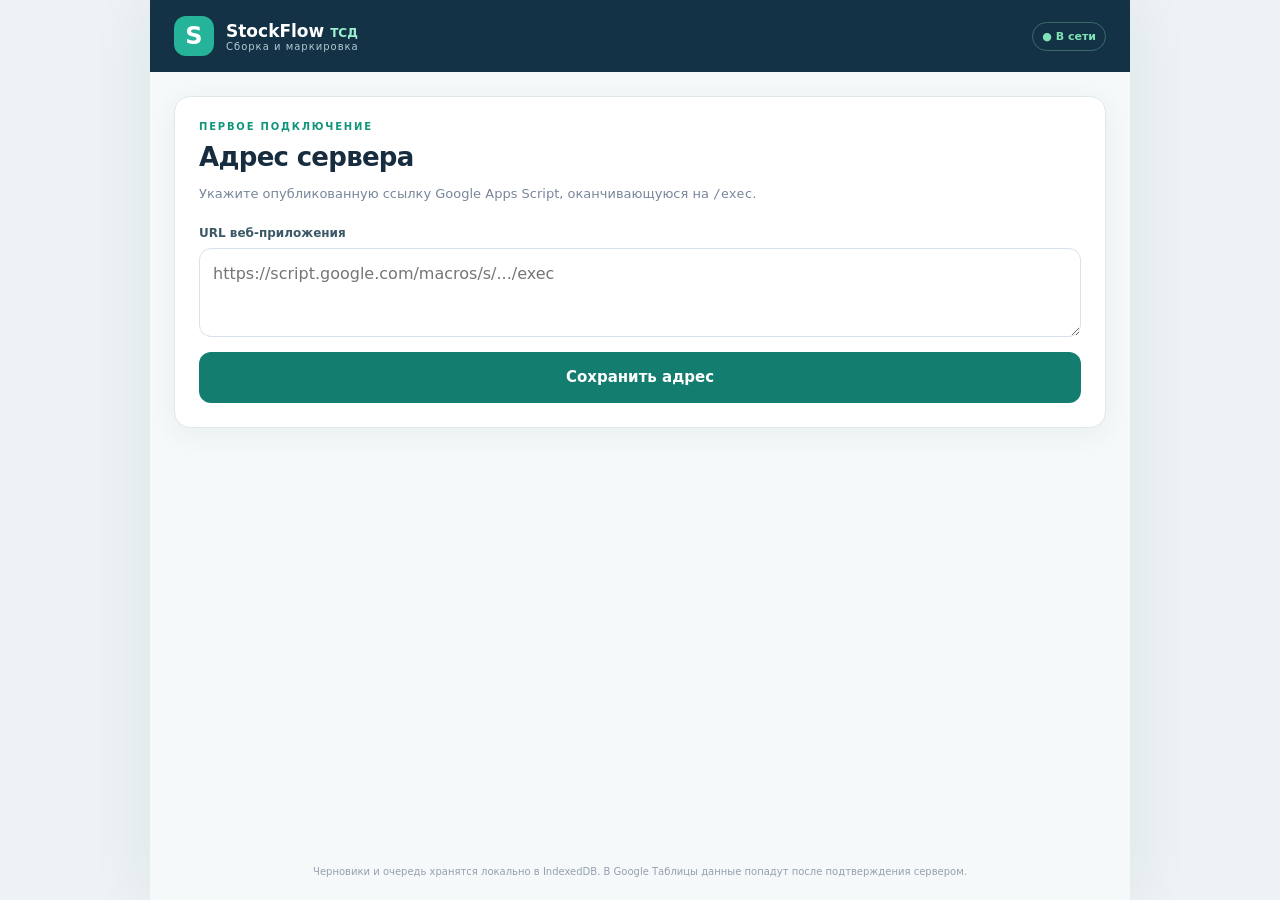
<file: index.html>
<!doctype html><html lang="ru" translate="no"><head><meta charset="utf-8"><meta name="google" content="notranslate"><meta name="viewport" content="width=device-width,initial-scale=1,viewport-fit=cover"><meta name="theme-color" content="#14213d"><meta name="apple-mobile-web-app-capable" content="yes"><link rel="apple-touch-icon" href="./icons/stockflow.svg?v=5.1.1"><link rel="manifest" href="./manifest.webmanifest?v=5.1.1"><link rel="stylesheet" href="./styles.css?v=5.1.1"><title>StockFlow ТСД · CT48</title></head>
<body><div class="app"><header class="header"><div class="logo">S</div><div><strong>StockFlow <span>ТСД</span></strong><small>Сборка и маркировка</small></div><div class="connection" id="connection">● В сети</div></header>
<div id="alerts" role="status" aria-live="polite"></div>
<div id="startupStatus" role="status" aria-live="assertive" style="margin:12px auto;padding:12px 16px;border-radius:12px;background:#e9f0fa;color:#14213d;font:600 14px system-ui">Загрузка терминала и локальной базы…</div>
<div id="workProgress" class="work-progress hidden" role="status" aria-live="polite"><div><span class="spinner"></span><b id="workProgressLabel">Загрузка…</b><small id="workProgressValue">0%</small></div><div class="meter"><div id="workProgressFill"></div></div></div>
<section id="setupView" class="screen hidden"><div class="card"><div class="overline">ПЕРВОЕ ПОДКЛЮЧЕНИЕ</div><h1>Адрес сервера</h1><p>Укажите опубликованную ссылку Google Apps Script, оканчивающуюся на <code>/exec</code>.</p><form id="setupForm"><label for="endpoint">URL веб-приложения</label><textarea id="endpoint" rows="3" required spellcheck="false" placeholder="https://script.google.com/macros/s/.../exec"></textarea><button class="primary full">Сохранить адрес</button></form></div></section>
<section id="loginView" class="screen hidden"><div class="card"><div class="overline">ДОСТУП СОТРУДНИКА</div><h1>Вход в терминал</h1><p>Введите свой ID. При первом входе необходим интернет для проверки доступа и загрузки справочников.</p><form id="loginForm"><label for="employeeId">ID сотрудника</label><input id="employeeId" required autocomplete="username" placeholder="Введите ID"><button class="primary full">Войти</button></form><button id="changeEndpoint" class="link-btn">Изменить URL сервера</button></div></section>
<section id="homeView" class="screen hidden"><div class="home-intro"><div class="overline">РАБОЧЕЕ МЕСТО</div><h1>Сборка товаров</h1><p>Быстрое сканирование, проверка GTIN и отправка ЧЗ</p></div><div class="strip"><div><small>Сотрудник</small><b id="userName"></b></div><button class="ghost small" id="logout">Выйти</button></div><div class="card warehouse-card"><div class="overline">ВАШ СКЛАД</div><h2>Выберите склад</h2><label for="warehouse">Склад списания</label><select id="warehouse" required><option value="">Выберите склад…</option></select><p class="small-note">Склад выбирается после входа и запоминается на этом устройстве.</p><button class="primary full start-action" id="beginAssembly">Начать сборку <span aria-hidden="true">→</span></button><p class="small-note">На следующем шаге выберите ЛК — юрлицо определится автоматически.</p></div><div class="card"><div class="card-title"><h2>Синхронизация</h2><span id="cachedAt" class="muted small"></span></div><p id="cacheStats" class="muted">Справочники не загружены</p><button class="ghost full" id="syncCatalog">↻ Обновить справочники</button></div><div class="card"><div class="card-title"><h2>Очередь отправки</h2><span class="pill" id="queueCount">0</span></div><div id="queueList" class="stack"></div><button class="ghost full" id="sendQueue">↑ Отправить очередь</button></div></section>
<section id="assemblyView" class="screen hidden"><div class="strip"><div><small>Активная сборка</small><b id="assemblyTitle"></b></div><span class="pill" id="assemblyCount">0 шт.</span></div><div class="card scan-card" id="scanCard" data-stage="barcode"><div class="scan-stage"><span id="scanStageCount">01 / 02</span><span class="stage-dot" id="scanIndicator">●</span></div><div class="scan-steps"><span id="scanStepOne" class="active">1 · Штрихкод</span><span id="scanStepTwo">2 · DataMatrix</span></div><h1 id="scanTitle">Штрихкод товара</h1><p id="scanHelp">Отсканируйте товар сканером или введите ШК вручную.</p><div id="scanFocusStatus" class="scan-focus-status" role="status">● Ожидание сканера</div><div id="scanFeedback" class="scan-feedback" role="status" aria-live="assertive"><span id="scanFeedbackIcon" aria-hidden="true">◎</span> <span id="scanFeedbackText">Ожидание сканирования</span></div><form id="scanForm" class="scanner-form" autocomplete="off">
  <div id="scanTarget" class="scan-target" aria-hidden="true">
    <span class="scan-glyph">⌗</span>
    <span><b id="scanTargetLabel">Ожидание штрихкода</b><small>Нажмите аппаратную кнопку сканера</small></span>
    <span class="scan-target-light"></span>
  </div>
  <input id="scanInput" type="text" autocomplete="off" autocorrect="off" autocapitalize="off" spellcheck="false" inputmode="text" enterkeyhint="done" autofocus aria-label="Приёмник сканера" placeholder="Введите код вручную">
  <button id="scanSubmit" class="primary full" type="submit">Подтвердить ручной ввод</button>
 </form><button class="ghost full" id="manualKeyboard" type="button">⌨ Ручной ввод</button><button class="ghost full camera-action" id="cameraBtn">⌗ Камера (если поддерживается)</button><div id="cameraBox" class="hidden"><video id="cameraVideo" autoplay playsinline muted></video><button class="ghost full" id="cameraStop">Закрыть камеру</button></div></div><div class="card"><div class="card-title"><h2>Отсканировано</h2><span id="scanSummary" class="muted">0 позиций</span></div><div id="scanHistory" class="stack"></div></div><div class="bottom-actions"><button class="ghost" id="backHome" type="button">Назад</button><button class="primary" id="finishAssembly" type="button">Закрыть сборку</button></div><button class="cancel-assembly-btn" id="cancelAssembly" type="button">✕ Отменить сборку</button></section>
<div id="pickerOverlay" class="sheet-overlay hidden" role="dialog" aria-modal="true" aria-labelledby="pickerTitle"><div class="picker-sheet"><div class="picker-head"><div><small id="pickerStep">СБОРКА</small><h2 id="pickerTitle">Выберите ЛК</h2></div><button type="button" class="ghost icon-close" id="pickerClose" aria-label="Закрыть">✕</button></div><div class="picker-content"><label for="pickerSearch">Поиск</label><input id="pickerSearch" autocomplete="off" spellcheck="false" enterkeyhint="search" placeholder="ЛК, маркетплейс, ID, юрлицо или ИНН"><div id="pickerItems" class="picker-items" role="listbox"></div></div><div class="picker-foot" id="pickerHint">Выберите значение из списка</div></div></div>
<div id="finishOverlay" class="sheet-overlay hidden" role="dialog" aria-modal="true" aria-labelledby="finishTitle"><div class="finish-sheet"><div class="confirm-emblem">✓</div><h2 id="finishTitle">Закрыть сборку?</h2><p id="finishDescription" class="confirm-description"></p><div id="finishSummary" class="confirm-summary"></div><p class="small-note">Сначала сборка сохранится на устройстве. При наличии связи начнётся отправка на сервер.</p><div class="confirm-actions"><button type="button" class="ghost" id="cancelFinish">Продолжить</button><button type="button" class="primary" id="confirmFinish">Сохранить и закрыть</button></div></div></div>
<div id="conflictOverlay" class="sheet-overlay hidden" role="dialog" aria-modal="true" aria-labelledby="conflictTitle">
 <div class="finish-sheet conflict-sheet">
  <div class="picker-head"><div><small>ПРОВЕРКА ЧЗ</small><h2 id="conflictTitle">Найдены повторные коды</h2></div>
    <button id="conflictClose" class="ghost icon-close" type="button" aria-label="Закрыть">✕</button></div>
  <p id="conflictContext" class="small-note"></p>
  <p id="conflictHelp" class="small-note">Сканируйте проблемные DataMatrix по очереди.</p>
  <p class="small-note">Найдите каждый товар по DataMatrix, <b>физически удалите его из собираемой партии</b> и отметьте подтверждение. Остальные товары отправятся отдельной сборкой. Исходная ошибка сохранится.</p>
  <label for="conflictSearch">Сканируйте DataMatrix товара-дубля</label>
  <div class="conflict-receiver" id="conflictReceiver">
    <div class="conflict-target" id="conflictTarget" aria-hidden="true">⌗ Сканируйте проблемный DataMatrix</div>
    <input id="conflictSearch" type="text" inputmode="text" autocomplete="off" autocorrect="off" autocapitalize="off" spellcheck="false" placeholder="Введите ЧЗ вручную" aria-label="Приёмник сканирования дублей">
  </div>
  <div class="conflict-controls"><button type="button" class="ghost" id="conflictKeyboard">⌨ Ручной ввод</button><button type="button" class="primary" id="conflictVerify">Проверить ручной код</button></div>
  <div class="conflict-feedback" id="conflictFeedback" role="status" aria-live="polite">Отсканируйте проблемный код ЧЗ</div>
  <b id="conflictCount" class="conflict-count"></b>
  <div id="conflictList" class="conflict-list"></div>
  <p class="small-note">Отправка остальных товаров начнётся автоматически после подтверждения каждого дубля.</p>
 </div>
</div>
<div id="conflictConfirmOverlay" class="sheet-overlay hidden conflict-confirm-overlay" role="dialog" aria-modal="true" aria-labelledby="conflictConfirmTitle">
  <div class="finish-sheet">
   <div class="confirm-emblem">⚠</div>
   <h2 id="conflictConfirmTitle">Дубль ЧЗ обнаружен</h2>
   <p class="confirm-description">Этот DataMatrix уже содержится в системе или повторяется в сборке.</p>
   <div class="confirm-summary">
    <div><span>Товар</span><b id="conflictProduct">—</b></div>
    <div><span>Маркировка</span><b id="conflictGtin">—</b></div>
   </div>
   <code class="conflict-code-preview" id="conflictMatrix">—</code>
   <p class="conflict-remove-warning">Уберите именно этот товар из физической сборки. Нажимая подтверждение, вы подтверждаете фактическое удаление.</p>
   <div class="confirm-actions">
    <button type="button" class="ghost" id="conflictCancelRemove">Отмена</button>
    <button type="button" class="primary" id="conflictConfirmRemove">Товар убран</button>
   </div>
  </div>
</div>
<div id="cancelAssemblyOverlay" class="sheet-overlay hidden" role="dialog" aria-modal="true" aria-labelledby="cancelAssemblyTitle">
 <div class="finish-sheet cancel-assembly-sheet">
  <div class="cancel-assembly-icon">!</div>
  <h2 id="cancelAssemblyTitle">Отменить сборку?</h2>
  <p class="confirm-description">Текущая сборка будет удалена из черновиков. Отсканированные товары и ЧЗ этой сборки не отправятся на сервер.</p>
  <div id="cancelAssemblySummary" class="confirm-summary"></div>
  <p class="cancel-assembly-warning">Отмена необратима. Уже закрытые сборки в очереди отправки останутся без изменений.</p>
  <div class="confirm-actions">
   <button type="button" class="ghost" id="keepAssembly">Продолжить сборку</button>
   <button type="button" class="cancel-assembly-confirm" id="confirmCancelAssembly">Да, отменить</button>
  </div>
 </div>
</div>
<div id="screenFlash" class="screen-flash" aria-hidden="true"></div>
<footer>Черновики и очередь хранятся локально в IndexedDB. В Google Таблицы данные попадут после подтверждения сервером.</footer></div>
<script>
// Display a visible error instead of leaving the operator on a white screen.
(function () {
  function showError(message) {
    var node = document.getElementById('startupStatus');
    if (!node) return;
    node.style.background = '#ffe9e5';
    node.style.color = '#8f201a';
    node.textContent = 'Ошибка запуска ТСД: ' + message + '. Не очищайте данные сайта: там могут храниться сборки.';
  }
  window.addEventListener('error', function (event) {
    showError(event.message || 'Не удалось загрузить скрипт');
  });
  window.addEventListener('unhandledrejection', function (event) {
    var reason = event.reason;
    showError((reason && reason.message) || String(reason || 'Ошибка фоновой операции'));
  });
  window.stockflowBootReady = function () {
    var node = document.getElementById('startupStatus');
    if (node) node.hidden = true;
  };
  window.stockflowBootError = showError;
})();
</script>
<script src="./db.js?v=5.1.1"></script>
<script src="./api.js?v=5.1.1"></script>
<script src="./app.js?v=5.1.1"></script></body></html>
</file>
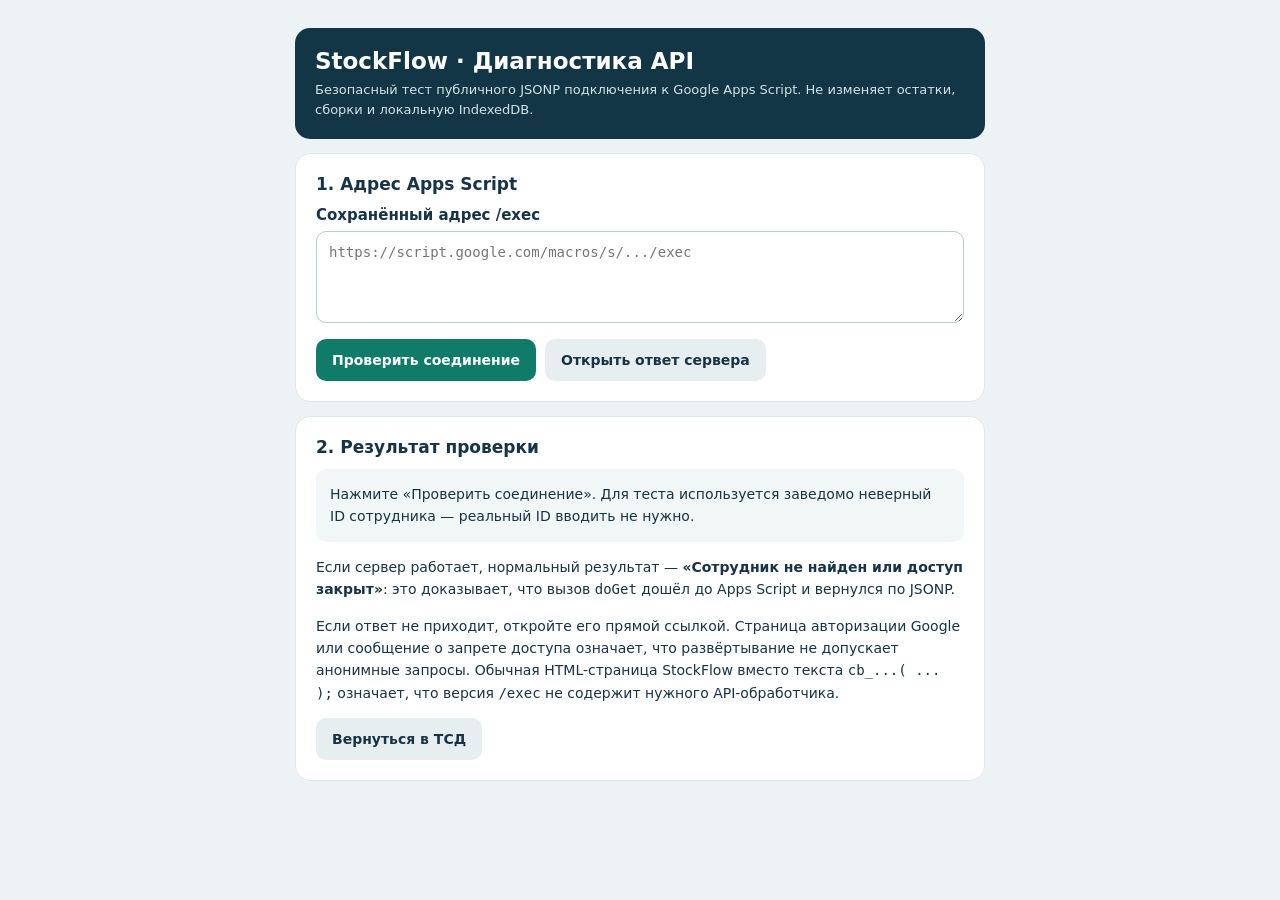
<file: diagnostics.html>
<!doctype html>
<html lang="ru" translate="no">
<head>
  <meta charset="utf-8">
  <meta name="google" content="notranslate">
  <meta name="viewport" content="width=device-width, initial-scale=1">
  <meta name="theme-color" content="#123646">
  <title>StockFlow — диагностика соединения</title>
  <style>
    *{box-sizing:border-box}
    body{margin:0;background:#edf3f5;color:#173346;font:15px system-ui,-apple-system,Segoe UI,sans-serif}
    main{max-width:720px;margin:28px auto;padding:0 15px}
    header{background:#123646;color:white;border-radius:15px;padding:20px}
    header h1{margin:0 0 6px;font-size:23px}
    header p{margin:0;color:#d1e3e8;font-size:13px;line-height:1.5}
    section{background:#fff;border:1px solid #dce8eb;border-radius:15px;padding:20px;margin-top:14px}
    h2{font-size:17px;margin:0 0 12px}
    label{font-weight:700;display:block;margin:10px 0 7px}
    textarea{width:100%;resize:vertical;min-height:92px;border:1px solid #b9cbd1;border-radius:10px;padding:12px;font-size:14px}
    button,a.action{display:inline-block;background:#117b69;border:0;border-radius:10px;color:#fff;padding:13px 16px;text-decoration:none;font:700 14px system-ui;cursor:pointer}
    button:disabled{opacity:.6;cursor:wait}
    a.action{background:#e6eef0;color:#173346}
    .actions{display:flex;gap:9px;flex-wrap:wrap;margin-top:12px}
    #result{white-space:pre-wrap;line-height:1.6;padding:14px;border-radius:10px;background:#f1f6f7;font-size:14px;word-break:break-word}
    #result.ok{background:#e5f8ec;color:#126340}
    #result.err{background:#fff0eb;color:#883728}
    p,li{font-size:14px;line-height:1.6}
    code{overflow-wrap:anywhere}
  </style>
</head>
<body><main>
<header><h1>StockFlow · Диагностика API</h1><p>Безопасный тест публичного JSONP подключения к Google Apps Script. Не изменяет остатки, сборки и локальную IndexedDB.</p></header>
<section>
  <h2>1. Адрес Apps Script</h2>
  <label for="endpoint">Сохранённый адрес /exec</label>
  <textarea id="endpoint" spellcheck="false" placeholder="https://script.google.com/macros/s/.../exec"></textarea>
  <div class="actions"><button type="button" id="test">Проверить соединение</button><a class="action" id="direct" target="_blank" rel="noopener noreferrer" hidden>Открыть ответ сервера</a></div>
</section>
<section>
  <h2>2. Результат проверки</h2>
  <div id="result" role="status" aria-live="polite">Нажмите «Проверить соединение». Для теста используется заведомо неверный ID сотрудника — реальный ID вводить не нужно.</div>
  <p>Если сервер работает, нормальный результат — <b>«Сотрудник не найден или доступ закрыт»</b>: это доказывает, что вызов <code>doGet</code> дошёл до Apps Script и вернулся по JSONP.</p>
  <p>Если ответ не приходит, откройте его прямой ссылкой. Страница авторизации Google или сообщение о запрете доступа означает, что развёртывание не допускает анонимные запросы. Обычная HTML-страница StockFlow вместо текста <code>cb_...( ... );</code> означает, что версия <code>/exec</code> не содержит нужного API-обработчика.</p>
  <div class="actions"><a class="action" href="./">Вернуться в ТСД</a></div>
</section>
</main>
<script>
'use strict';
(function(){
  const endpoint=document.getElementById('endpoint');
  const test=document.getElementById('test');
  const result=document.getElementById('result');
  const direct=document.getElementById('direct');
  endpoint.value=localStorage.getItem('stockflow_endpoint')||'';
  let activeCleanup=null;
  function show(text,status){
    result.className=status||'';
    result.textContent=text;
  }
  test.addEventListener('click',function(){
    let url;
    try{
      url=new URL(endpoint.value.trim());
      if(url.protocol!=='https:'||url.hostname!=='script.google.com'||!/^\/macros\/s\/[^/]+\/exec$/.test(url.pathname)){
        throw Error('Укажите адрес опубликованного веб-приложения script.google.com/macros/s/.../exec');
      }
    }catch(e){show(e.message,'err');return;}
    if(activeCleanup)activeCleanup();
    const callback='cb_test_'+Date.now().toString(36);
    url.searchParams.set('api','tsd');
    url.searchParams.set('op','login');
    url.searchParams.set('employeeId','__STOCKFLOW_DIAG_INVALID__');
    url.searchParams.set('callback',callback);
    direct.href=url.toString();
    direct.hidden=false;
    const script=document.createElement('script');
    let completed=false;
    test.disabled=true;
    show('Проверяем доступность Apps Script и корректность JSONP…');
    function finish(message,status){
      if(completed)return;
      completed=true;
      clearTimeout(timer);
      try{delete window[callback]}catch(_){window[callback]=undefined}
      script.remove();
      test.disabled=false;
      activeCleanup=null;
      show(message,status);
    }
    activeCleanup=()=>{
      completed=true;
      clearTimeout(timer);
      try{delete window[callback]}catch(_){window[callback]=undefined}
      script.remove();
      test.disabled=false;
    };
    const timer=setTimeout(()=>finish('Тайм-аут: за 20 секунд JSONP не пришёл. Откройте «Ответ сервера» и проверьте доступность /exec.','err'),20000);
    window[callback]=function(data){
      const json=JSON.stringify(data,null,2);
      if(data&&data.ok===false){
        finish('Сервер ответил корректным JSONP. Это подтверждает доступность API.\n\nОтвет: '+json,'ok');
      }else if(data&&data.ok===true){
        finish('Сервер ответил по JSONP (ok:true). Проверка соединения успешна.\n\nОтвет: '+json,'ok');
      }else{
        finish('Получен JSONP с неожиданным форматом:\n'+json,'err');
      }
    };
    script.onerror=()=>finish('Браузер не смог загрузить ответ Apps Script как JavaScript. Возможны запрет доступа, недоступность скрипта, ошибка сервера или блокировка сети. Откройте прямой ответ сервера.','err');
    script.onload=()=>{if(!completed)finish('Скрипт загрузился, но не вызвал callback. Возможно, вместо JSONP сервер вернул HTML или опубликована старая версия doGet(e). Откройте ответ сервера.','err');};
    script.src=url.toString();
    document.head.appendChild(script);
  });
})();
</script>
</body></html>
</file>
<file: styles.css>
:root{font-family:Inter,system-ui,-apple-system,'Segoe UI',sans-serif;background:#edf1f7;color:#152541;--border:#e3e9f2}*{box-sizing:border-box}body{margin:0}button,input,textarea,select{font:inherit}button{cursor:pointer}.hidden{display:none!important}.app{max-width:670px;min-height:100dvh;margin:auto;background:#f6f8fc;box-shadow:0 0 65px #172a4b12;display:flex;flex-direction:column;padding-bottom:env(safe-area-inset-bottom)}.header{height:74px;background:#152441;color:white;display:flex;align-items:center;gap:12px;padding:0 20px}.header .logo{background:#5977ff;width:40px;height:40px;display:grid;place-items:center;border-radius:12px;font-size:24px;font-weight:850}.header strong{display:block;font-size:17px}.header strong span{color:#9db0fe;font-size:12px}.header small{display:block;color:#8798b5;font-size:10px;letter-spacing:1px}.connection{margin-left:auto;color:#2eca91;font-size:16px}.connection.offline{color:#f4b35a}.screen{padding:23px 18px;flex:1}.card{border:1px solid #e0e7f1;background:white;padding:22px;border-radius:17px;box-shadow:0 6px 20px #1a2b4e08;margin-bottom:15px}.card h1{font-size:26px;line-height:1.2;letter-spacing:-.7px;margin:10px 0}.card h2{font-size:17px;letter-spacing:-.2px;margin:0 0 14px}.card p{color:#78869b;font-size:13px;line-height:1.65;margin:0 0 21px}.overline{font-size:10px;color:#687eae;letter-spacing:1.8px;font-weight:850}.card label{font-size:12px;font-weight:700;display:block;margin:13px 0 8px;color:#536179}input,select,textarea{display:block;width:100%;padding:15px 13px;border:1px solid #d9e1ed;border-radius:10px;background:white;color:#162743;outline:none;resize:vertical;font-size:14px}input:focus,textarea:focus,select:focus{border-color:#5d75ed;box-shadow:0 0 0 3px #5d75ed15}.primary,.ghost{border-radius:10px;border:1px solid transparent;padding:14px 18px;font-weight:750;font-size:13px}.primary{color:white;background:#495fea}.primary:active{background:#3048d4}.ghost{color:#3f557b;background:#f2f5fa;border-color:#e1e7f1}.small{font-size:11px;padding:8px 12px}.full{width:100%;margin-top:15px}.link-btn{display:block;margin:20px auto 0;color:#536ac1;background:none;border:none;font-size:12px}.strip{display:flex;justify-content:space-between;align-items:center;background:white;border-radius:14px;margin-bottom:15px;padding:17px 19px;border:1px solid var(--border)}.strip small{color:#8895a9;font-size:10px;display:block}.strip b{display:block;margin-top:4px;font-size:14px}.pill{border-radius:30px;background:#e9efff;padding:7px 10px;color:#4a61c2;font-weight:800;font-size:12px}.muted{color:#8b98ac;font-size:12px}.card-title{display:flex;justify-content:space-between;align-items:center;gap:8px}.card-title h2{margin:0}.stack{display:grid;gap:9px;margin-top:14px}.item{background:#f8faff;border:1px solid #eff2f8;border-radius:10px;padding:13px;display:flex;justify-content:space-between;gap:14px;align-items:start;font-size:12px}.item b{display:block;font-size:13px}.item small{display:block;color:#8a97a8;margin-top:4px;word-break:break-word}.item span{color:#5066d3;font-weight:800}.scan-card{text-align:center}.scan-stage{display:flex;justify-content:space-between;color:#6576af;font-weight:800;font-size:11px;letter-spacing:1px}.stage-dot{color:#5b73e7}.scan-card #scanInput{text-align:center;font-size:19px;font-weight:700;letter-spacing:.2px}.scan-card p{min-height:40px}.bottom-actions{display:grid;grid-template-columns:1fr 2fr;gap:10px}.bottom-actions button{min-height:53px}.notice{margin:12px 18px 0;padding:12px 14px;border-radius:10px;background:#fff1dc;color:#8b5b11;font-size:12px;line-height:1.5}.notice.good{background:#e5faf0;color:#14875e}.notice.bad{background:#ffeaed;color:#a72842}footer{text-align:center;color:#94a0b1;padding:20px;font-size:10px;line-height:1.6}#cameraVideo{width:100%;border-radius:10px;margin-top:15px;background:#071426;max-height:320px;object-fit:cover}

/* Terminal responsive UX 2.0 · 320px handheld, 480px phone, tablets, landscape */
:root{font-family:system-ui,-apple-system,'Segoe UI',sans-serif;--border:#e2eaf1;color:#172d3f;background:#edf3f4}
body{background:#edf3f4;overscroll-behavior-y:contain}.app{max-width:980px;background:#f6f9fa;box-shadow:0 0 60px #072b3213}
.header{height:72px;min-height:72px;background:#133245;position:sticky;top:0;z-index:50;padding:0 clamp(14px,3vw,24px)}.header .logo{background:#25b39a}.header strong span{color:#9bf0d0}.header small{color:#b1cbd5}
.connection{font-size:11px;font-weight:700;color:#80e2b6;border:1px solid #3b6c6b;padding:7px 9px;border-radius:20px;white-space:nowrap}.connection.offline{color:#ffc778;border-color:#8d6c44}
.screen{padding:clamp(12px,2.4vw,24px);max-width:980px;width:100%;margin:auto;flex:1}
.home-intro{margin:8px 0 20px}.home-intro h1{font-size:clamp(22px,4vw,28px);margin:5px 0;color:#17344b}.home-intro p{font-size:12px;color:#728597;margin:0 0 8px}
.overline{color:#11967b}.card{box-shadow:0 6px 24px #143a4710;border-radius:16px;padding:clamp(16px,3vw,24px);border:1px solid #e0e8ec}.card h2{color:#17344b}
.primary{background:#137e70;border-radius:12px;font-size:15px;min-height:51px}.primary:active{background:#0e6358}.primary:hover{background:#126a62}
.ghost{border-radius:12px;font-size:13px;min-height:47px}.ghost:hover{background:#e3eef2}
button:focus-visible,input:focus-visible,select:focus-visible{outline:3px solid #9fe5d3;outline-offset:1px}
input,select,textarea{font-size:16px;min-height:52px;border-radius:12px}.card label{font-size:12px;color:#3c5867}
.strip{border-radius:13px;padding:14px 18px;margin-bottom:12px}.pill{background:#ddf5ed;color:#116b57}
.scan-card{border:2px solid #b9e2db;background:linear-gradient(180deg,#eefaf7 0,white 85%);text-align:left}.scan-card[data-stage=dm]{border-color:#cdddf9;background:linear-gradient(180deg,#edf5ff 0,white 85%)}
.scan-stage{color:#2d816e}.scan-card[data-stage=dm] .scan-stage{color:#4367a9}
.scan-steps{display:flex;gap:7px;align-items:center;margin:12px 0 15px}.scan-steps span{flex:1;background:#eaf0f2;color:#8d9da6;border-radius:8px;padding:9px 7px;text-align:center;font-weight:800;font-size:11px;white-space:nowrap}.scan-steps span.active,.scan-steps span.done{background:#d7f4e8;color:#0c7b5f}.scan-card[data-stage=dm] #scanStepTwo{background:#dfeaff;color:#315a9f}
.scan-card h1{font-size:clamp(23px,4.5vw,34px);color:#17394b;margin:10px 0}.scan-card p{font-size:13px;color:#587383;min-height:30px}
.scan-card #scanInput{text-align:left;font-size:18px;font-weight:750;background:white;border:2px solid #98cbbb;min-height:66px;letter-spacing:.1px}.scan-card[data-stage=dm] #scanInput{border-color:#a7bee6}
.scan-card #scanInput:focus{box-shadow:0 0 0 4px #1a9b8530}.scan-card #scanForm button{margin-top:9px}
.item{border-radius:12px;background:#f6f9fb;border:1px solid #e6eef0}.item b{font-size:13px}.item small{color:#667d8a}
.job-status{padding:7px 9px;border-radius:20px;background:#e5f3ec;color:#257c61!important;font-size:10px;max-width:125px;text-align:center;white-space:normal}.job-status.error{background:#ffebec;color:#aa3443!important}.job-status.unknown{background:#fff2d9;color:#996117!important}
.work-progress{position:sticky;top:74px;margin:12px clamp(12px,2.4vw,24px) 0;padding:12px 14px;background:white;border:1px solid #c6e2d9;border-radius:12px;z-index:49;box-shadow:0 12px 30px #133c5024}
.work-progress>div:first-child{display:flex;gap:10px;align-items:center}.work-progress b{font-size:12px;flex:1}.work-progress small{font-size:12px;color:#6b8493}.spinner{width:15px;height:15px;border:3px solid #caeae0;border-top-color:#168a70;border-radius:50%;animation:rotate .8s linear infinite}
.meter{height:7px;background:#eaf1f3;overflow:hidden;border-radius:12px;margin-top:11px}.meter>div{height:100%;background:#13a780;transition:width .2s ease}.meter>div.moving{animation:sweep 1.3s ease-in-out infinite}@keyframes rotate{to{transform:rotate(360deg)}}@keyframes sweep{0%{transform:translateX(-120%)}100%{transform:translateX(300%)}}
.notice{font-size:12px;border-radius:12px;margin:12px clamp(12px,2.4vw,24px) 0}
.bottom-actions{position:sticky;bottom:0;z-index:40;background:#f6f9faef;padding:12px 0 max(10px,env(safe-area-inset-bottom));backdrop-filter:blur(7px)}
.bottom-actions button{min-height:57px;font-size:14px}.bottom-actions .primary{font-weight:800}
@media(min-width:700px){#homeView{display:grid;grid-template-columns:1fr 1fr;grid-template-rows:auto;align-content:start;column-gap:15px}#homeView .home-intro,#homeView .strip{grid-column:1/-1}#homeView .card:nth-child(3){grid-row:3/6;grid-column:1}#homeView .card:nth-child(4),#homeView .card:nth-child(5){grid-column:2}#assemblyView{display:grid;grid-template-columns:minmax(0,1.12fr) minmax(0,1fr);gap:0 16px;align-content:start}#assemblyView .strip,#assemblyView .bottom-actions{grid-column:1/-1}#assemblyView .scan-card{grid-column:1;grid-row:2 / span 2;align-self:start}#assemblyView>.card:not(.scan-card){grid-column:2;grid-row:2}#assemblyView .bottom-actions{max-width:700px;margin-left:auto;width:100%}}
@media(max-width:380px){.header{height:62px;min-height:62px}.header strong{font-size:15px}.header .logo{width:34px;height:34px}.header small{font-size:9px}.connection{font-size:10px}.card{padding:15px}.strip{padding:11px 13px}.screen{padding:11px}.work-progress{top:64px}.scan-steps span{font-size:10px}.scan-card #scanInput{min-height:57px}.bottom-actions{grid-template-columns:1fr 1.4fr}}
@media(max-height:500px) and (orientation:landscape){.header{position:relative;height:52px;min-height:52px}.work-progress{top:2px}.screen{padding:10px}.scan-card{padding:14px}.scan-card h1{font-size:23px}.scan-card #scanInput{min-height:50px}.scan-card p{min-height:0}.bottom-actions{position:relative}}
@media(prefers-reduced-motion:reduce){*,*::before,*::after{animation-duration:.01ms!important;transition:none!important}}


/* CT48 handheld 2.1.1 */
:root{--sheet-height:100dvh;--sheet-top:0px}
.scan-feedback{display:flex;align-items:center;gap:12px;padding:13px;margin:10px 0 15px;border-radius:12px;background:#eaf0f2;font-weight:750;color:#405461;min-height:52px}
.scan-feedback>span:first-child{display:grid;place-items:center;min-width:30px;height:30px;border-radius:50%;background:#d6e2e5}
.scan-feedback.success{background:#d8f8e5;color:#08683e;border:2px solid #15aa72}
.scan-feedback.failure{background:#ffe5e5;color:#9f1522;border:2px solid #e4434b}
.scan-card.state-good{border-color:#10b976;box-shadow:0 0 0 3px #32c99044}
.scan-card.state-error{border-color:#d73343;box-shadow:0 0 0 3px #ff667244}
.screen-flash{position:fixed;inset:0;pointer-events:none;z-index:1000;opacity:0}
.screen-flash.flash-good{animation:flash-good .4s ease-out}
.screen-flash.flash-error{animation:flash-error .4s ease-out}
@keyframes flash-good{0%{background:#18c58555;opacity:1}100%{opacity:0}}
@keyframes flash-error{0%{background:#ff243955;opacity:1}100%{opacity:0}}
.sheet-overlay{position:fixed;inset:0;z-index:120;display:flex;align-items:flex-end;background:#071e2cb8;overscroll-behavior:contain}
.picker-sheet,.finish-sheet{background:#fff;border-radius:18px 18px 0 0;width:100%;max-width:700px;margin:auto;display:flex;flex-direction:column;max-height:calc(var(--sheet-height) - 12px);padding:16px 16px max(16px,env(safe-area-inset-bottom))}
.picker-head{display:flex;align-items:center;justify-content:space-between;gap:8px}
.picker-head h2{margin:3px 0 8px;font-size:21px}
.picker-head small{color:#168a75;font-weight:850;font-size:11px}
.icon-close{min-width:44px;min-height:44px}
.picker-content{display:flex;flex-direction:column;min-height:0;flex:1}
.picker-content label{font-size:13px;font-weight:750;margin:8px 0}
.picker-items{min-height:0;overflow-y:auto;overscroll-behavior:contain;flex:1;margin-top:12px;padding-bottom:10px}
.picker-item{display:grid;grid-template-columns:minmax(0,1fr) 18px;text-align:left;width:100%;border:1px solid #e1ebee;border-radius:12px;margin-bottom:7px;background:#f7fafb;min-height:66px;padding:11px 12px;gap:2px 8px}
.picker-label{grid-column:1;font-size:15px;font-weight:800;color:#173c4f}
.picker-sub{grid-column:1;font-size:12px;color:#68808c;overflow-wrap:anywhere}
.picker-arrow{grid-column:2;grid-row:1/3;align-self:center;font-size:23px;color:#168a75}
.picker-empty{padding:18px;color:#6e808b}
.picker-foot{border-top:1px solid #dce9e8;padding-top:10px;color:#617987;font-size:12px}
.finish-sheet{padding:20px 16px max(20px,env(safe-area-inset-bottom));max-height:calc(var(--sheet-height) - 16px);overflow-y:auto}
.confirm-emblem{font-size:32px;color:#118875;font-weight:900}
.finish-sheet h2{font-size:23px;margin:8px 0}
.confirm-description{color:#617886;font-size:14px}
.confirm-summary>div{display:flex;justify-content:space-between;gap:12px;padding:11px 0;border-bottom:1px solid #e8eff1;font-size:13px}
.confirm-summary span{color:#667f8a}.confirm-summary b{text-align:right;overflow-wrap:anywhere}
.confirm-actions{display:grid;grid-template-columns:1fr 1.3fr;gap:9px;margin-top:15px}
.small-note{font-size:12px!important;color:#607985!important;margin:10px 0!important}
.start-action{font-size:16px;min-height:58px}
#manualKeyboard{min-height:46px}
.warehouse-card select{font-size:16px;min-height:56px}
@media(max-width:380px){.app .screen{padding:10px}.card{padding:14px}.scan-card #scanInput{font-size:17px}.picker-sheet{padding:12px 12px max(12px,env(safe-area-inset-bottom))}.picker-item{min-height:60px}.finish-sheet{padding:14px}}
@media (prefers-reduced-motion:reduce){.screen-flash.flash-good,.screen-flash.flash-error{animation:none}}


/* CHZ conflict workflow, Urovo CT48 */
.conflict-open{display:block;margin-top:10px;padding:10px 12px;font-size:12px}
.conflict-sheet{height:min(95dvh,800px);overflow:hidden}
.conflict-list{flex:1;min-height:0;overflow-y:auto;overscroll-behavior:contain;margin:8px 0;border-top:1px solid #e4edf1}
.conflict-row{padding:12px 9px;border-bottom:1px solid #e4edf1;display:grid;gap:7px;border-left:4px solid #e34a49;background:#fffafa}
.conflict-row b{font-size:15px}.conflict-row small{color:#657c87;font-size:12px}
.conflict-row code{font:12px monospace;white-space:normal;overflow-wrap:anywhere;background:#f5f2f1;padding:8px;border-radius:8px}
.conflict-row.conflict-highlight{outline:2px solid #128a78;outline-offset:-2px}
.conflict-heading{font-size:11px;color:#a83030;font-weight:800}
.conflict-check{display:flex!important;align-items:flex-start;gap:10px;font-size:13px!important;font-weight:750!important;line-height:1.5;background:#fff0e5;padding:12px;border-radius:9px}
.conflict-check input{width:22px;min-width:22px;height:22px;margin:0}
.conflict-count{font-size:12px;color:#ba3535;margin-top:9px}
#conflictConfirm{margin-top:8px;min-height:58px;font-size:13px}
#conflictConfirm:disabled{background:#aab7ba;cursor:default}
@media(max-height:630px){.conflict-sheet{height:calc(100dvh - 4px);padding:9px 11px}.conflict-row{padding:7px}.conflict-check{padding:8px}}


/* Urovo CT48 — explicit duplicate scan + removal confirmation */
.conflict-controls{display:grid;grid-template-columns:1fr 1fr;gap:8px;margin-top:8px}
.conflict-controls button{min-height:48px;padding:9px;font-size:12px}
.conflict-feedback{padding:11px 12px;border:1px solid #bed0d5;border-radius:10px;background:#eaf1f4;color:#294553;font-size:12px;font-weight:700;margin:10px 0}
.conflict-feedback.success{background:#e1f8eb;color:#126b48;border-color:#30b27d}
.conflict-feedback.failure{background:#ffebeb;color:#993443;border-color:#dc4d54}
.conflict-code-preview{display:block;font-size:13px;padding:12px;overflow-wrap:anywhere;background:#f2f4f6;border-radius:10px;margin:12px 0}
.conflict-remove-warning{background:#fff0dd;border:1px solid #e6b970;color:#7a4b1c;padding:13px;border-radius:11px;font-size:13px;line-height:1.5}
.conflict-confirm-overlay{z-index:145}
.conflict-done{border-left-color:#16a273;background:#f0fff6}
.conflict-done .conflict-heading{color:#127b57}


.scan-focus-status{font-size:12px;font-weight:800;color:#9a6217;background:#fff4dc;border:1px solid #e8c790;padding:10px 12px;border-radius:9px;margin:10px 0}
.scan-focus-status.ready{color:#087c57;background:#dff8ec;border-color:#3bb78c}
#scanInput:focus{outline:3px solid #17a879;outline-offset:2px}


/* CT48 ScanWedge Auto/keyboard: keep a live editable IME receiver out of sight. */
.scanner-form{position:relative}
.scan-target,.conflict-target{display:flex;align-items:center;gap:12px;min-height:106px;border:2px solid #31b294;background:#e9faf4;border-radius:13px;padding:16px;color:#0d6954}
.scan-target b{display:block;font-size:18px}.scan-target small{display:block;font-size:12px;margin-top:5px}.scan-glyph{font-size:37px}
.scan-target-light{margin-left:auto;flex:0 0 12px;width:12px;height:12px;background:#0eac71;border-radius:50%;box-shadow:0 0 0 5px #12ad7033}
.scanner-form:not(.manual-mode) #scanInput,.conflict-receiver:not(.manual-mode) #conflictSearch{
 position:absolute!important;left:10px!important;top:10px!important;
 width:1px!important;height:1px!important;min-width:1px!important;min-height:1px!important;
 font-size:1px!important;opacity:.01!important;padding:0!important;margin:0!important;
 border:0!important;outline:0!important;box-shadow:none!important;overflow:hidden!important;
 pointer-events:none!important;z-index:0!important;transform:none!important;
}
.scanner-form:not(.manual-mode) #scanSubmit{display:none!important}
.scanner-form.manual-mode .scan-target,.conflict-receiver.manual-mode .conflict-target{display:none!important}
.scanner-form.manual-mode #scanInput,.conflict-receiver.manual-mode #conflictSearch{display:block!important}
.conflict-receiver{position:relative}.conflict-target{min-height:70px;font-size:14px;font-weight:800}
#manualKeyboard{margin-top:10px}


/* Assembly cancellation: intentional destructive action, guarded dialog */
.cancel-assembly-btn{width:100%;min-height:48px;margin:12px 0 8px;border:1px solid #edc0c0;border-radius:11px;background:#fff3f1;color:#b22b2b;font-family:inherit;font-weight:750;font-size:13px;cursor:pointer}
.cancel-assembly-btn:active{background:#ffe4e0}
.cancel-assembly-sheet h2{margin:12px 0 5px}
.cancel-assembly-icon{width:42px;height:42px;border-radius:50%;display:grid;place-items:center;background:#ffebeb;color:#b72e2e;font-size:25px;font-weight:900}
.cancel-assembly-warning{font-size:12px;line-height:1.5;color:#a22a2a;background:#fff3eb;border:1px solid #f1c5a5;border-radius:10px;padding:11px}
.cancel-assembly-confirm{background:#b73336;color:#fff;border:1px solid #b73336;border-radius:10px;padding:12px 8px;min-height:52px;font-family:inherit;font-weight:750;font-size:13px;cursor:pointer}
.cancel-assembly-confirm:disabled{opacity:.5}
</file>
